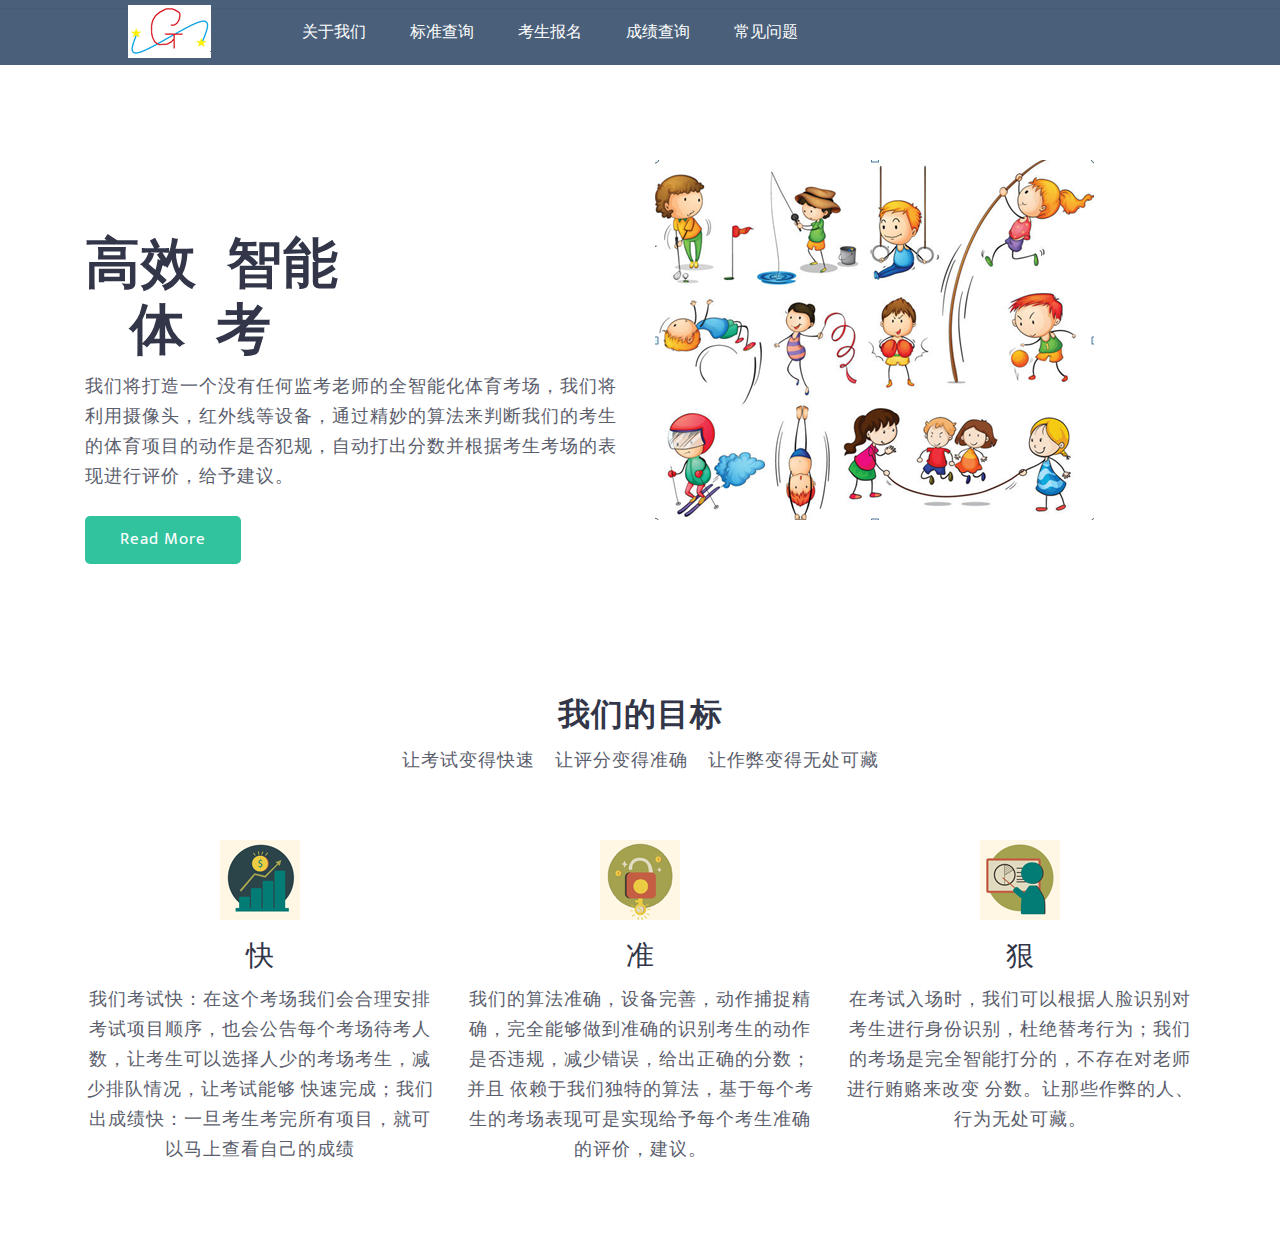
<file: index.html>
﻿<!DOCTYPE html>
<html lang="en">
<head>
<title>Home</title>
<!-- for-mobile-apps -->
<meta name="viewport" content="width=device-width, initial-scale=1">
<meta http-equiv="Content-Type" content="text/html; charset=utf-8" />
<meta name="keywords" content="" />

    <script>
        addEventListener("load", function () {
            setTimeout(hideURLbar, 0);
        }, false);

        function hideURLbar() {
            window.scrollTo(0, 1);
        }
    </script>
	
	<!-- css files -->
    <link href="css/bootstrap.css" rel='stylesheet' type='text/css' /><!-- bootstrap css -->
    <link href="css/style.css" rel='stylesheet' type='text/css' /><!-- custom css -->
    <link href="css/fontawesome-all.css" rel="stylesheet" /><!-- fontawesome css -->
	<!-- //css files -->
	
	<!-- google fonts -->
	<link href="http://fonts.googleapis.com/css?family=Mukta:200,300,400,500,600,700,800&amp;subset=devanagari,latin-ext" rel="stylesheet">
	<link href="http://fonts.googleapis.com/css?family=Niramit:200,200i,300,300i,400,400i,500,500i,600,600i,700,700i&amp;subset=latin-ext,thai,vietnamese" rel="stylesheet">
	<!-- //google fonts -->
	
</head>
<body>

<!-- header -->
<header class="bg-white py-1">
	<nav class="navigation">
		<div class="toggle">
			<i class="fa fa-bars haoke" aria-hidden="true"></i>
		</div>
		<div class="imageShow" style="position: absolute;z-index: 100;left: 10%;top: 8%;">
			<img src="images/about2.png" />
		</div>
		<ul class="navigation_ul">
			<span style="margin-left: 15%"></span>
			<li class="ul-item"><a href="contact.html">关于我们</a></li>
			<li class="ul-item"><a href="standard-query.html">标准查询</a></li>
			<li class="ul-item"><a href="registration.html">考生报名</a></li>
			<li class="ul-item"><a href="grade-query.html">成绩查询</a></li>
			<li class="ul-item"><a href="faq.html">常见问题</a></li>
		</ul>
	</nav>
</header>
<!-- //header -->

<!-- banner -->
<section class="banner">
	<div class="container">
		<div class="row banner-grids">
			<div class="col-lg-6 banner-info">
				<h2 class="">高效&nbsp&nbsp智能</h2>
				<h3 class="mb-3">&nbsp&nbsp&nbsp体&nbsp&nbsp考</h3>
				<p class="mb-4">我们将打造一个没有任何监考老师的全智能化体育考场，我们将利用摄像头，红外线等设备，通过精妙的算法来判断我们的考生
                                                 的体育项目的动作是否犯规，自动打出分数并根据考生考场的表现进行评价，给予建议。</p>
				<a href="我们的文件.html">Read More</a>
			</div>
			<div class="col-lg-6 col-md-9 banner-image">
				<img src="images/3.jpg" alt="" class="img-fluid"/>
			</div>
		</div>
	</div>
</section>
<!-- //banner -->

<!-- banner bottom -->
<section class="banner-bottom py-5">
	<div class="container py-md-3">
		<div class="heading">
			<h3 class="head text-center">我们的目标 </h3>
			<p class="my-3 head text-center"> 让考试变得快速 &nbsp&nbsp&nbsp让评分变得准确&nbsp&nbsp&nbsp 让作弊变得无处可藏</p>
		</div>
		<div class="row bottom_grids text-center mt-5 pt-3">
			<div class="col-lg-4 col-md-6">
				<img src="images/s1.png" alt="" class="img-fluid"/>
				<h3 class="my-3">快</h3>
				<p class="mb-4"> 我们考试快：在这个考场我们会合理安排考试项目顺序，也会公告每个考场待考人数，让考生可以选择人少的考场考生，减少排队情况，让考试能够
                                                 快速完成；我们出成绩快：一旦考生考完所有项目，就可以马上查看自己的成绩</p>
			</div>
			<div class="col-lg-4 col-md-6">
				<img src="images/s2.png" alt="" class="img-fluid"/>
				<h3 class="my-3">准</h3>
				<p class="mb-4"> 我们的算法准确，设备完善，动作捕捉精确，完全能够做到准确的识别考生的动作是否违规，减少错误，给出正确的分数；并且
                                                 依赖于我们独特的算法，基于每个考生的考场表现可是实现给予每个考生准确的评价，建议。</p>
			</div>
			<div class="col-lg-4">
				<img src="images/s3.png" alt="" class="img-fluid"/>
				<h3 class="my-3">狠</h3>
				<p class="mb-4"> 在考试入场时，我们可以根据人脸识别对考生进行身份识别，杜绝替考行为；我们的考场是完全智能打分的，不存在对老师进行贿赂来改变
                                                 分数。让那些作弊的人、行为无处可藏。</p>
			</div>
		</div>
	</div>
</section>
<!-- banner bottom -->


<script
		src="https://code.jquery.com/jquery-3.3.1.js"
		integrity="sha256-2Kok7MbOyxpgUVvAk/HJ2jigOSYS2auK4Pfzbm7uH60="
		crossorigin="anonymous"></script>
<script src="js/function.js" type="text/javascript"></script>
<script src="js/nav.js" type="text/javascript"></script>
</body>
</html>
</file>
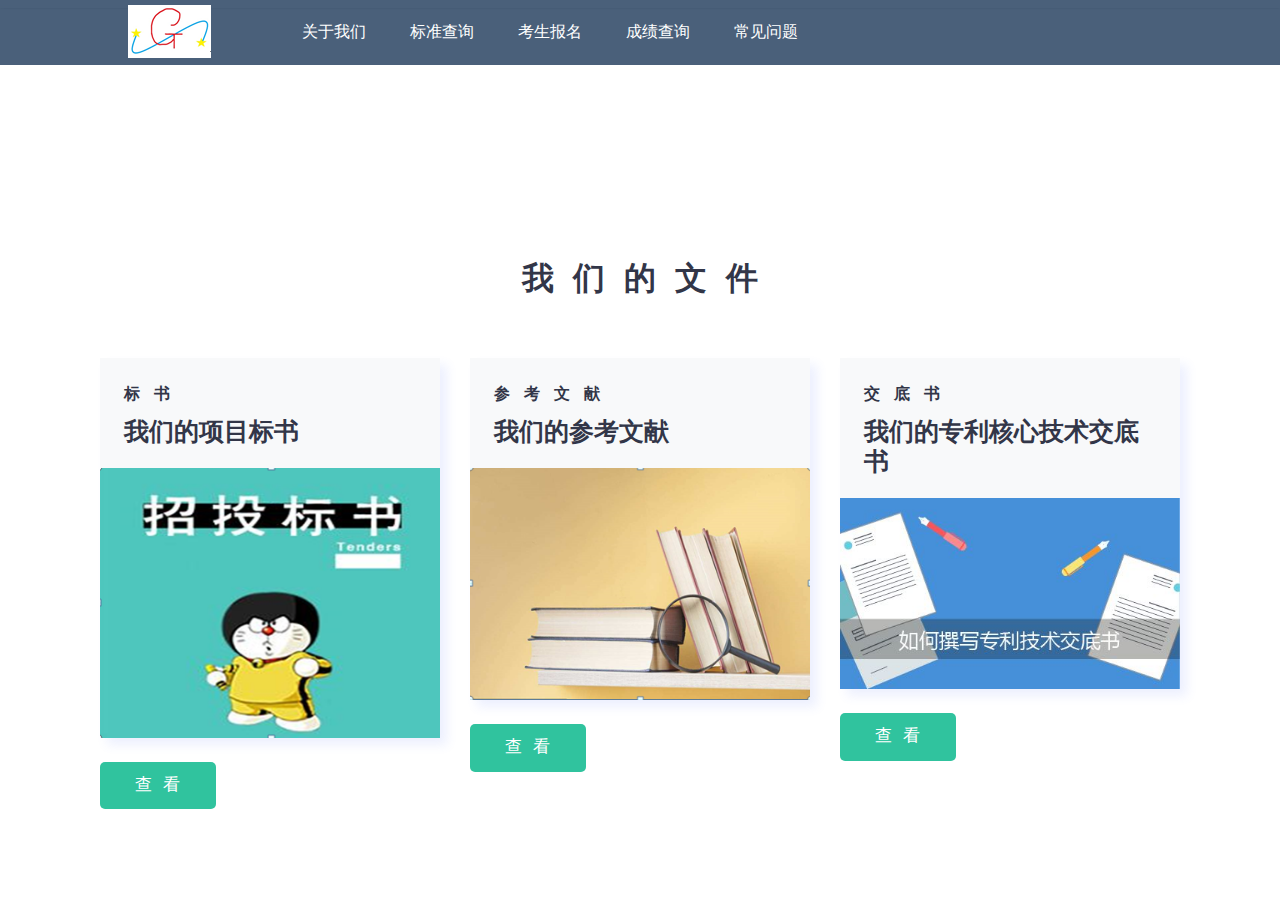
<file: contact.html>
﻿<!DOCTYPE html>
<html lang="en">
<head>
<title>Blog</title>
<!-- for-mobile-apps -->
<meta name="viewport" content="width=device-width, initial-scale=1">
<meta http-equiv="Content-Type" content="text/html; charset=utf-8" />
<meta name="keywords" content="" />

    <script>
        addEventListener("load", function () {
            setTimeout(hideURLbar, 0);
        }, false);

        function hideURLbar() {
            window.scrollTo(0, 1);
        }
    </script>
	
	<!-- css files -->
    <link href="css/bootstrap.css" rel='stylesheet' type='text/css' /><!-- bootstrap css -->
    <link href="css/style.css" rel='stylesheet' type='text/css' /><!-- custom css -->
    <link href="css/fontawesome-all.css" rel="stylesheet"><!-- fontawesome css -->
	<!-- //css files -->
	
	<!-- google fonts -->
	<link href="http://fonts.googleapis.com/css?family=Mukta:200,300,400,500,600,700,800&amp;subset=devanagari,latin-ext" rel="stylesheet">
	<link href="http://fonts.googleapis.com/css?family=Niramit:200,200i,300,300i,400,400i,500,500i,600,600i,700,700i&amp;subset=latin-ext,thai,vietnamese" rel="stylesheet">
	<!-- //google fonts -->
	
</head>
<body>

<!-- header -->
<header class="bg-white py-1">
	<nav class="navigation">
		<div class="toggle">
			<i class="fa fa-bars haoke" aria-hidden="true"></i>
		</div>
		<div class="imageShow" style="position: absolute;z-index: 100;left: 10%;top: 8%;">
			<img src="images/about2.png" />
		</div>
		<ul class="navigation_ul">
			<span style="margin-left: 15%"></span>
			<li class="ul-item"><a href="contact.html">关于我们</a></li>
			<li class="ul-item"><a href="standard-query.html">标准查询</a></li>
			<li class="ul-item"><a href="registration.html">考生报名</a></li>
			<li class="ul-item"><a href="grade-query.html">成绩查询</a></li>
			<li class="ul-item"><a href="faq.html">常见问题</a></li>
		</ul>
	</nav>
</header>
<!-- //header -->
<!-- banner -->
<section class="inner-banner">
	<div class="container">
	</div>
</section>
<!-- //banner -->


<!-- latest news -->
<section class="latest-news py-5">
	<div class="container py-md-5">
		<div class="heading">
			<h3 class="head text-center">我&nbsp&nbsp们&nbsp&nbsp的&nbsp&nbsp文&nbsp&nbsp件 </h3>
	
		</div>
		<div class="row news_grids mx-auto mt-5 pt-3">
			<div class="col-lg-4 col-md-6">
				<div class="blog-post mb-4">
					<div class="bg-light p-4">
						<h5 class="card-title">标&nbsp&nbsp书</h5>
						<h4 class="">我们的项目标书</h4>
					</div>
					<img src="images/1.jpg" alt="" class="img-fluid"/>
				</div>
				<a href="single.html"> 查&nbsp&nbsp看 </a>
			</div>
			<div class="col-lg-4 col-md-6 mt-md-0 mt-5">
				<div class="blog-post mb-4">
					<div class="bg-light p-4">
						<h5 class="card-title">参&nbsp&nbsp考&nbsp&nbsp文&nbsp&nbsp献</h5>
						<h4 class="">我们的参考文献</h4>
					</div>
					<img src="images/2.jpg" alt="" class="img-fluid"/>
				</div>
				<a href="single.html"> 查&nbsp&nbsp看 </a>
			</div>
			<div class="col-lg-4 col-md-6 mt-lg-0 mt-5">
				<div class="blog-post mb-4">
					<div class="bg-light p-4">
						<h5 class="card-title">交&nbsp&nbsp底&nbsp&nbsp书</h5>
						<h4 class="">我们的专利核心技术交底书</h4>
					</div>
					<img src="images/4.jpg" alt="" class="img-fluid"/>
				</div>
				<a href="single.html"> 查&nbsp&nbsp看 </a>
			</div>
		</div>
	</div>
</section>
<!-- //latest news -->



<script src="js/nav.js" type="text/javascript"></script>
</body>
</html>
</file>
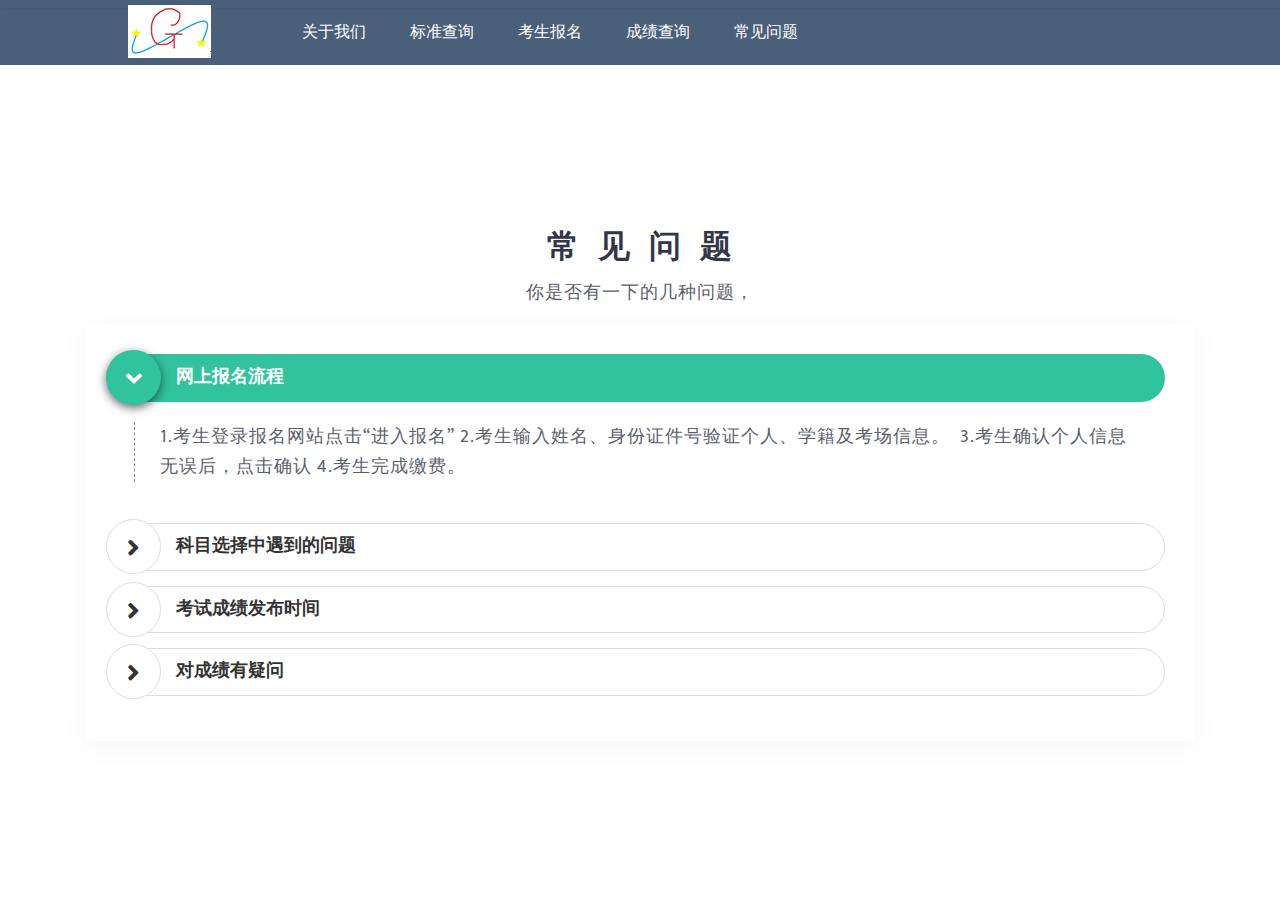
<file: faq.html>
﻿<!DOCTYPE html>
<html lang="en">
<head>
<title>FAQ</title>
<!-- for-mobile-apps -->
<meta name="viewport" content="width=device-width, initial-scale=1">
<meta http-equiv="Content-Type" content="text/html; charset=utf-8" />
<meta name="keywords" content="" />

    <script>
        addEventListener("load", function () {
            setTimeout(hideURLbar, 0);
        }, false);

        function hideURLbar() {
            window.scrollTo(0, 1);
        }
    </script>
	
	<!-- css files -->
    <link href="css/bootstrap.css" rel='stylesheet' type='text/css' /><!-- bootstrap css -->
    <link href="css/style.css" rel='stylesheet' type='text/css' /><!-- custom css -->
    <link href="css/fontawesome-all.css" rel="stylesheet"><!-- fontawesome css -->
	<!-- //css files -->
	
	<!-- google fonts -->
	<link href="http://fonts.googleapis.com/css?family=Mukta:200,300,400,500,600,700,800&amp;subset=devanagari,latin-ext" rel="stylesheet">
	<link href="http://fonts.googleapis.com/css?family=Niramit:200,200i,300,300i,400,400i,500,500i,600,600i,700,700i&amp;subset=latin-ext,thai,vietnamese" rel="stylesheet">
	<!-- //google fonts -->
	
</head>
<body>

<!-- header -->
<header class="bg-white py-1">
	<nav class="navigation">
		<div class="toggle">
			<i class="fa fa-bars haoke" aria-hidden="true"></i>
		</div>
		<div class="imageShow" style="position: absolute;z-index: 100;left: 10%;top: 8%;">
			<img src="images/about2.png" />
		</div>
		<ul class="navigation_ul">
			<span style="margin-left: 15%"></span>
			<li class="ul-item"><a href="contact.html">关于我们</a></li>
			<li class="ul-item"><a href="standard-query.html">标准查询</a></li>
			<li class="ul-item"><a href="registration.html">考生报名</a></li>
			<li class="ul-item"><a href="grade-query.html">成绩查询</a></li>
			<li class="ul-item"><a href="faq.html">常见问题</a></li>
		</ul>
	</nav>
</header>
<!-- //header -->

<!-- banner -->
<section class="inner-banner">
	<div class="container">
	</div>
</section>
<!-- //banner -->


<!-- faq -->
<section class="faq py-5">
	<div class="container py-md-3">
		<div class="heading">
			<h3 class="head text-center">常&nbsp&nbsp见&nbsp&nbsp问&nbsp&nbsp题</h3>
			<p class="my-3 head text-center"> 你是否有一下的几种问题，</p>
		</div>
		<div class="row">				
			<div class="col-md-12">
				<div class="panel-group" id="accordion" role="tablist" aria-multiselectable="true">
					<div class="panel panel-default">
						<div class="panel-heading" role="tab" id="headingOne">
							<h4 class="panel-title">
								<a role="button" data-toggle="collapse" data-parent="#accordion" href="#collapseOne" aria-expanded="true" aria-controls="collapseOne">
									网上报名流程 
								</a>
							</h4>
						</div>
						<div id="collapseOne" class="panel-collapse collapse in collapse show" role="tabpanel" aria-labelledby="headingOne">
							<div class="panel-body">
								<p>1.考生登录报名网站点击“进入报名”&nbsp2.考生输入姓名、身份证件号验证个人、学籍及考场信息。
                                                                   &nbsp3.考生确认个人信息无误后，点击确认&nbsp4.考生完成缴费。
							</div>
						</div>
					</div>
					<div class="panel panel-default">
						<div class="panel-heading" role="tab" id="headingTwo">
							<h4 class="panel-title">
								<a class="collapsed" role="button" data-toggle="collapse" data-parent="#accordion" href="#collapseTwo" aria-expanded="false" aria-controls="collapseTwo">
									科目选择中遇到的问题
								</a>
							</h4>
						</div>
						<div id="collapseTwo" class="panel-collapse collapse" role="tabpanel" aria-labelledby="headingTwo">
							<div class="panel-body">
								<p>科目选择界面中没有可报考的考场：&nbsp请联系您所在学校相关部门，确定报考资格。 </p>
							</div>
						</div>
					</div>
					<div class="panel panel-default">
						<div class="panel-heading" role="tab" id="headingThree">
							<h4 class="panel-title">
								<a class="collapsed" role="button" data-toggle="collapse" data-parent="#accordion" href="#collapseThree" aria-expanded="false" aria-controls="collapseThree">
									考试成绩发布时间
								</a>
							</h4>
						</div>
						<div id="collapseThree" class="panel-collapse collapse" role="tabpanel" aria-labelledby="headingThree">
							<div class="panel-body">
								<p>考试完成后的一两天后可登陆网站查看成绩  </p>
							</div>
						</div>
					</div>
					<div class="panel panel-default">
						<div class="panel-heading" role="tab" id="headingFour">
							<h4 class="panel-title">
								<a class="collapsed" role="button" data-toggle="collapse" data-parent="#accordion" href="#collapseFour" aria-expanded="false" aria-controls="collapseFour">
									对成绩有疑问
								</a>
							</h4>
						</div>
						<div id="collapseFour" class="panel-collapse collapse" role="tabpanel" aria-labelledby="headingFour">
							<div class="panel-body">
								<p>首先观看自己的考场表现，评分的依据。&nbsp&nbsp&nbsp&nbsp若还是不服，请拨打1111111</p>
							</div>
						</div>
					</div>
				</div>
			</div>
		</div>
	</div>
</section>

<script src="js/nav.js" type="text/javascript"></script>
</body>
</html>
</file>
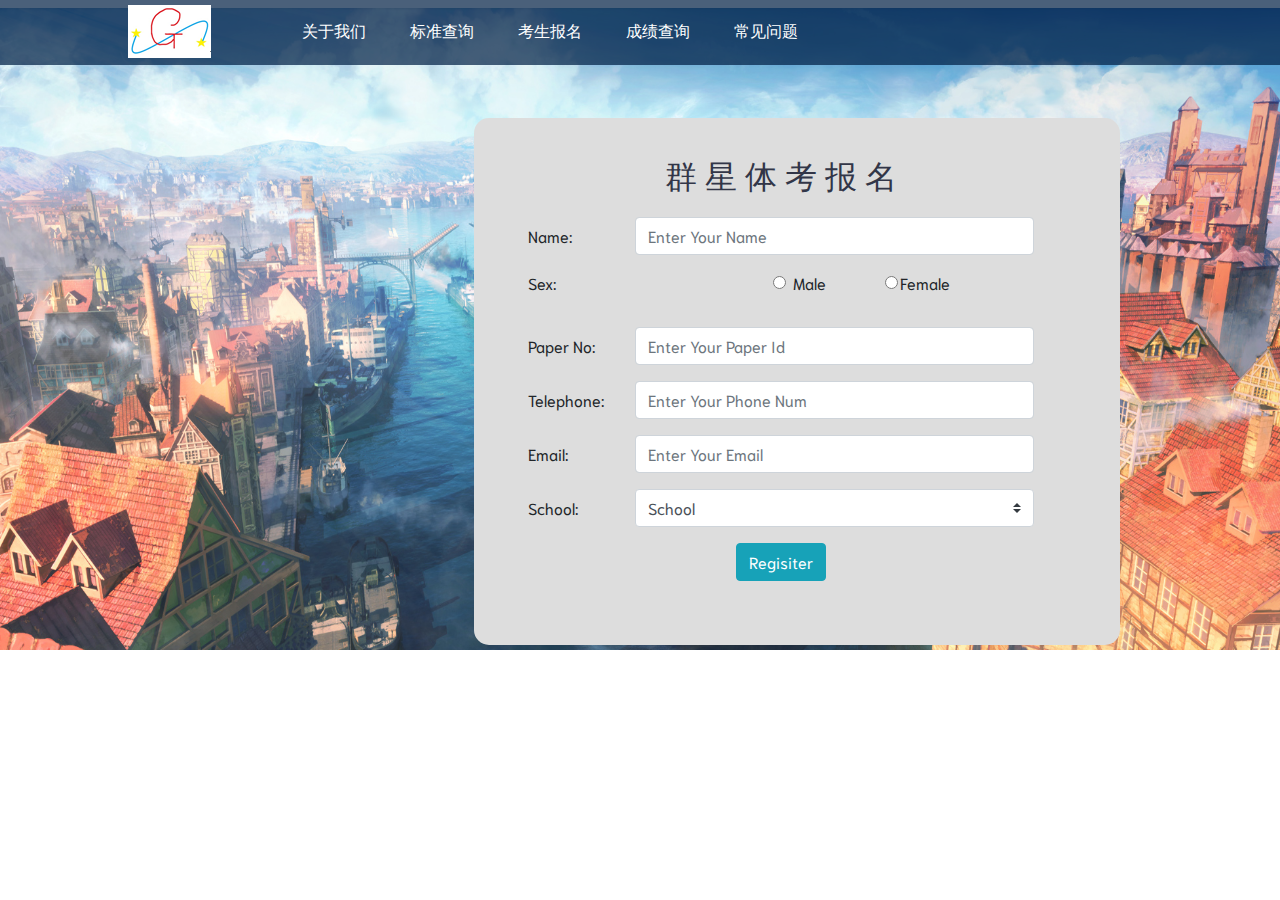
<file: registration.html>
﻿
<!DOCTYPE html>
<html lang="en">
<head>
    <title>Blog</title>
    <!-- for-mobile-apps -->
    <meta name="viewport" content="width=device-width, initial-scale=1">
    <meta http-equiv="Content-Type" content="text/html; charset=utf-8" />
    <meta name="keywords" content="" />
    <script
            src="http://code.jquery.com/jquery-3.3.1.js"
            integrity="sha256-2Kok7MbOyxpgUVvAk/HJ2jigOSYS2auK4Pfzbm7uH60="
            crossorigin="anonymous"></script>

    <!-- css files -->
    <link href="css/bootstrap.css" rel='stylesheet' type='text/css' /><!-- bootstrap css -->
    <link href="css/style.css" rel='stylesheet' type='text/css' /><!-- custom css -->
    <link href="css/fontawesome-all.css" rel="stylesheet" /><!-- fontawesome css -->
    <!-- //css files -->

    <!-- google fonts -->
    <link href="http://fonts.googleapis.com/css?family=Mukta:200,300,400,500,600,700,800&amp;subset=devanagari,latin-ext" rel="stylesheet">
    <link href="http://fonts.googleapis.com/css?family=Niramit:200,200i,300,300i,400,400i,500,500i,600,600i,700,700i&amp;subset=latin-ext,thai,vietnamese" rel="stylesheet">
    <!-- //google fonts -->

</head>

<body>
<!-- header -->
<header class="bg-white py-1">
    <nav class="navigation">
        <div class="toggle">
            <i class="fa fa-bars haoke" aria-hidden="true"></i>
        </div>
        <div class="imageShow" style="position: absolute;z-index: 100;left: 10%;top: 8%;">
            <img src="images/about2.png" />
        </div>
        <ul class="navigation_ul">
            <span style="margin-left: 15%"></span>
            <li class="ul-item"><a href="contact.html">关于我们</a></li>
            <li class="ul-item"><a href="standard-query.html">标准查询</a></li>
            <li class="ul-item"><a href="registration.html">考生报名</a></li>
            <li class="ul-item"><a href="grade-query.html">成绩查询</a></li>
            <li class="ul-item"><a href="faq.html">常见问题</a></li>
        </ul>
    </nav>
</header>
<!-- //header -->

<div style="background: url(images/background2.jpg) no-repeat;background-size:100% 110%;" class="row">
    <div class="col-md-4    ">
        <div class="checkinfo-container">
            <p class="font-weight-bold">您的考号：</p>
            <p class="font-weight-bold"></p>
        </div>
    </div>
    <div style="text-align: center;margin-top: 3%;" class="form-container col-md-7">
        <div class="container-in">
            <h2 style="padding-top: 6%">群  星  体  考  报  名</h2>
            <br />
            <form method="post" action="php/stu-reg.php">
                <div class="form-group row">
                    <div class="col-sm-1"></div>
                    <label for="truename" class="col-sm-2 col-form-label">Name:</label>
                    <div class="col-sm-8    ">
                        <input type="text" name="truename" class="form-control" id="truename" placeholder="Enter Your Name">
                    </div>
                    <div class="col-sm-1"><label for="truename" id="checkinfo2"></label></div>
                </div>
                <fieldset class="form-group">
                    <div class="row">
                        <div class="col-sm-1"></div>
                        <legend class="col-form-label col-sm-2 pt-0">Sex:</legend>
                        <div class="col-sm-9">
                            <div class="form-check">
                                <input class="form-check-input" type="radio" name="sex" id="sex-male" value="male">
                                <label class="form-check-label" for="sex-male">
                                    Male
                                </label>
                                <input style="margin-left: 12%;" name="sex" class="form-check-input" type="radio" name="sex" id="sex-female" value="female">
                                <label style="margin-left: 16%;" class="form-check-label" for="sex-female">
                                    Female
                                </label>
                                <p id="checkinfo4" style="margin-left: 5%;"></p>
                            </div>
                        </div>
                    </div>
                </fieldset>
                <div class="form-group row">
                    <div class="col-sm-1"></div>
                    <label for="idnum" class="col-sm-2 col-form-label">Paper No:</label>
                    <div class="col-sm-8">
                        <input type="text" class="form-control" name="paper_no" id="idnum" placeholder="Enter Your Paper Id">
                    </div>
                    <div class="col-sm-1"><label for="idnum" id="checkinfo1"></label></div>
                </div>
                <div class="form-group row">
                    <div class="col-sm-1"></div>
                    <label for="tel" class="col-sm-2 col-form-label">Telephone:</label>
                    <div class="col-sm-8">
                        <input type="text" name="tel" class="form-control" id="tel" placeholder="Enter Your Phone Num">
                    </div>
                    <div class="col-sm-1"><label for="tel" id="checkinfo3"></label></div>
                </div>
                <div class="form-group row">
                    <div class="col-sm-1"></div>
                    <label for="email" class="col-sm-2 col-form-label">Email:</label>
                    <div class="col-sm-8">
                        <input type="email" name="email" class="form-control" id="email" placeholder="Enter Your Email">
                    </div>
                    <div class="col-sm-1"><label for="email" id="checkinfo5"></label></div>
                </div>
                <div class="form-group row">
                    <div class="col-sm-1"></div>
                    <label for="school" class="col-sm-2 col-form-label">School:</label>
                    <div class="col-sm-8">
                        <select id="school" name="school" class="custom-select">
                            <option selected>School</option>
                            <option value="上海海事大学">上海海事大学</option>
                            <option value="上海海洋大学">上海海洋大学</option>
                            <option value="上海大学">上海大学</option>
                            <option value="同济大学">同济大学</option>
                            <option value="复旦大学">复旦大学</option>
                        </select>
                    </div>
                    <div class="col-sm-1"><label for="school" id="checkinfo6"></label></div>
                </div>
                <div style="text-align: center;" class="form-group row">
                    <div class="col-sm-2"></div>
                    <div class="col-sm-8">
                        <button type="button" name="reg_submit" class="btn btn-info" id="form-submit">Regisiter</button>
                    </div>
                </div>
                <p id="checkinfo" style="text-align:center;font-size:17px;"></p>
            </form>
        </div>
    </div>
    <div class="col-md-1"></div>
</div>

<script src="js/nav.js" type="text/javascript"></script>
<script src="js/function.js" type="text/javascript"></script>
</body>
</html>
</file>
<file: css/style.css>
body {
    margin: 0;
    font-size: 100%;
    background: #fff;
	  font-family: 'Niramit', sans-serif;
}

body a {
    text-decoration: none;
    transition: 0.5s all;
    -webkit-transition: 0.5s all;
    -moz-transition: 0.5s all;
    -o-transition: 0.5s all;
	  font-family: 'Mukta', sans-serif;
}

body img {
    max-width: 100%;
}

a:hover {
    text-decoration: none;
}

input[type="button"],
input[type="submit"],
input[type="text"],
input[type="email"],
input[type="search"] {
    transition: 0.5s all;
    -webkit-transition: 0.5s all;
    -moz-transition: 0.5s all;
    -o-transition: 0.5s all;
    -ms-transition: 0.5s all;
}

h1,
h2,
h3,
h4,
h5,
h6 {
    margin: 0;
    letter-spacing: 0px;
    color: #323648;
}
li {
    list-style-type: none;
}
p {
    font-size: 18px;
    line-height: 30px;
    letter-spacing: 1px;
    color: #5b5e6d;
	font-family: 'Mukta', sans-serif;
}

ul {
    margin: 0;
    padding: 0;
}


/*-- header --*/
header {
    position:absolute;
    top: 0;
    -webkit-box-shadow: 0 0.15rem 0.1rem 0 rgba(0,0,0,0.05);
    box-shadow: 0 0.15rem 0.1rem 0 rgba(0,0,0,0.05);
	width:100%;
	z-index: 9;
}
.navbar-light .navbar-brand,.footer h2 a{
    color: #323648;
    font-size: 33px;
	font-weight: 600;
    letter-spacing: 0px;
    font-family: 'Niramit', sans-serif;
}
.navbar-light .navbar-brand i, .footer h2 i{
    color: #30c39e;
	font-weight:normal;
}
.navbar-light .navbar-nav .show > .nav-link, .navbar-light .navbar-nav .active > .nav-link, .navbar-light .navbar-nav .nav-link.show, .navbar-light .navbar-nav .nav-link.active {
   color: #6d6f7d;
    font-size: 17.5px;
    letter-spacing: .5px;
}
.navbar-light .navbar-nav .nav-link,.dropdown-item {
    color: #6d6f7d;
    font-size: 17.5px;
    letter-spacing: .5px;
	padding: 0 10px;
	font-family: 'Niramit', sans-serif;
}
.dropdown-item {
    padding: 0.4rem 1.5rem;
}
.dropdown-toggle::after {
    margin-left: 0em;
    vertical-align: middle;
}
.dropdown-menu {
    border: none;
    -webkit-box-shadow: 0.15rem 0.15rem 0.1rem 0 rgba(0,0,0,0.05);
    box-shadow: 0.15rem 0.15rem 0.1rem 0 rgba(0,0,0,0.05);
}
.header-right a.signin {
    font-size: 17px;
    font-weight: 600;
    letter-spacing: 1px;
    color: #6d6f7d;
    text-transform: capitalize;
	font-family: 'Niramit', sans-serif;
}
.header-right a.signin:hover {
    color: #30c39e;
}
.header-right a.contact {
    background: #30c39e;
    padding: 11px 30px;
    font-size: 17px;
    letter-spacing: 1px;
    color: #fff;
    border-radius: 5px;
    display: inline-block;
}
.navbar {
    padding: 0.5rem 0rem;
}
/*-- //header --*/

/*-- banner --*/

.banner-info h2,.banner-info h3 {
    font-size: 60px;
    font-weight: 600;
    letter-spacing: 1px;
}
.banner-grids {
    padding: 11em 0 5em;
}
.banner-info {
    padding-top: 4em;
}
.banner-info a {
    background: #30c39e;
    padding: 11px 35px;
    font-size: 17px;
    letter-spacing: 1px;
    color: #fff;
    border-radius: 5px;
    display: inline-block;
}

/*-- //banner --*/


/*-- banner bottom --*/

.heading h3.head {
    font-size: 32px;
	font-weight: 600;
	letter-spacing: 1px;
}
.heading p.head {
    width: 80%;
    margin: auto;
}

/*-- //banner bottom --*/

/*--/about--*/

.about{
	background: #30c39e;
}

.about-in .card {
    background: none;
    border: none;
    padding: 0;
}

.about-in .card i {
    font-size: 2em;
    color: #ff6c5f;
}
h4.card-title {
    letter-spacing: 1px;
    font-weight: 600;
    margin-bottom: 0.5rem;
}

.icon-service {
    float: left;
    margin-right: 2%;
    width: 20%;
    text-align: center;
}

.icon-service-info {
    float: left;
    width: 72%;
}


.about-in .card-body {
    background: #f5f5f5;
    margin-bottom: 1.2em;
    transition: 0.5s all;
    -webkit-transition: 0.5s all;
    -moz-transition: 0.5s all;
    -o-transition: 0.5s all;
}
.middle-grids .card-body:hover{
    background-size: cover;
    -webkit-background-size: cover;
    -moz-background-size: cover;
    -o-background-size: cover;
    height: auto;
}
.middle-grids .card-body:hover,.middle-grids .card-body:hover p{
    color:#fff;
}
.about-in h6 {
    font-size: 0.9em;
    color: #888;
    font-weight: 400;
}

.about-right h3 {
    color: #303031;
    font-weight: 600;
    font-size: 1.4em;
    letter-spacing: 1px;
    line-height: 1.6em;
}

.about-right h4 {
    margin: 1.2em 0;
    font-size: 15px;
    color: #b1b2b3;
    font-weight: 300;
}

.about-right {
    padding: 3em 6em;
}

ul.author li {
    list-style: none;
    margin: 0 2em 0 0em;
}

.about-in .card-body {
    background: #fff;
    margin-bottom: 1.8em;
    padding: 2em 1em;
    border-radius: 4px;
}

ul.author li img {
    border-radius: 50%;
    -weblit-border-radius: 50%;
    -o-border-radius: 50%;
    -ms-border-radius: 50%;
    -moz-border-radius: 50%;
    border: 4px solid #ddd;
}

ul.author li {
    color: #888;
    font-size: 0.85em;
}

ul.author li span {
    display: block;
    font-weight: 600;
    color: #5c6065;
    font-size: 1.2em;
}

.colour-one,
.colour-two,
.colour-three,
.colour-four {
    width: 227px;
    height: 227px;
    background: #ff3c41;
    border-radius: 150px 150px 0px 150px;
}

.colour-gd {
    margin-bottom: 0.7em;
    padding: 0;
}

.colour-two {
    border-radius: 150px 150px 150px 0px;
    background: #fcd000;
}

.colour-three {
    border-radius: 150px 0px 150px 150px;
    background: #47cf73;
}

.colour-four {
    border-radius: 0px 150px 150px 150px;
    background: #ae63e4;

}

/*--//about--*/


/* -- news --*/

.news_grids img {
    max-width: 100%;
    height: auto;
}
.news_grids h5.card-title {
    text-transform: uppercase;
    font-size: 16px;
    letter-spacing: 2px;
    font-weight: 800;
}
.news_grids a {
    background: #30c39e;
    padding: 11px 35px;
    font-size: 17px;
    letter-spacing: 1px;
    color: #fff;
    border-radius: 5px;
    display: inline-block;
}
a.more_blog_link {
    background: none;
    color: #333;
    text-decoration: underline;
    text-transform: capitalize;
    font-size: 20px;
    margin-top: 30px;
    padding: 0;
}
a.more_blog_link:hover{
	color: #30c39e;
}
.news_grids h4 {
    font-size: 25px;
    font-weight: 800;
}
.blog-post {
    box-shadow: 7px 7px 10px 0 rgba(76, 110, 245, .1);
}

/* -- //news --*/

/*-- subscribe --*/
.subscribe{
    background: #0a8ea0;
}
.subscribe input[type="email"] {
    outline: none;
    padding: 15px 20px;
    color: #333;
    font-size: 15px;
    letter-spacing: 1px;
    text-transform: capitalize;
    width: 70%;
    border: 1px solid #fff;
    background: #fff;
    border-radius: 5px;
}
.subscribe input[type="submit"] {
    background: #30c39e;
    padding: 11px 0px;
    font-size: 17px;
    letter-spacing: 1px;
    color: #fff;
    border: none;
    width: 29%;
    border-radius: 5px;
    display: inline-block;
    margin-left: 1%;
	cursor: pointer;
}
.subscribe input[type="submit"]:hover {
    background: #333;
}
.subscribe form {
    width: 60%;
    margin: auto;
}
.subscribe .heading p.head,.about .heading p.head {
    color: #ddd;
}
.subscribe .heading h3.head,.about .heading h3.head {
    color: #fff;
}

/*-- subscribe --*/

/*-- footer --*/

h4.w3f_title {
    font-size: 20px;
    font-weight: 800;
    letter-spacing: 2px;
    color: #444;
}
ul.list-agileits li a,.footer p.head {
    color: #888;
    font-size: 17px;
    letter-spacing: .5px;
}
ul.list-agileits li a:hover {
    color: #333;
}
/*-- //footer --*/

/*-- copyright --*/

.copy-right p {
    margin: 0;
    font-size: 17px;
	text-transform: capitalize;
    letter-spacing: .5px;
}

.copy-right p a{
    color: #333;
}
.copy-right p a:hover{
    color: #30c39e;
}
.social-iconsv2 {
    justify-content: flex-end;
}
.social-iconsv2 li a {
    font-size: 25px;
    width: 38px;
    display: block;
    color: #555;
}
.social-iconsv2 li a:hover{
	color: #30c39e;
}
/*-- //copyright --*/

/*-- features page --*/

.inner-banner {
    padding-top: 10em;
}

/*-- features section --*/
.nav-pills .nav-link.active, .nav-pills .show > .nav-link {
    color: #30c39e;
    background-color: transparent;
	border-radius: 0;
}
.nav-pills .nav-link {
    border-radius: 0.25rem;
    color: rgba(102, 102, 102, 0.4)
}
.features li.nav-item a span {
    display: block;
    font-size: 20px;
    font-weight: 600;
    letter-spacing: 1px;
}
.features  li.nav-item {
    margin: 0 1em;
	padding-right: 1em;
}
.features h4 {
    font-size: 28px;
    font-weight: 600;
    letter-spacing: 1px;
    line-height: 1.4;
}
ul.points li {
    list-style-type: disc;
}
li.points{
	color: #888;
	font-size: 17px;
	letter-spacing: .5px;
}
.features p.italic {
    font-family: initial;
}
.form-container{
    display: block;
    padding: 6% 5% 4% 4%;
}

#form_submit{
    width: 25%;
}
.features h6 {
    text-transform: capitalize;
    letter-spacing: 1px;
    font-weight: 800;
}
/*-- features section --*/

/*-- features bottom --*/
.bottom-grids a {
    background: #30c39e;
    padding: 11px 30px;
    font-size: 17px;
    letter-spacing: 1px;
    color: #fff;
    border-radius: 5px;
    display: inline-block;
}
.bottom-grids p.points{
	list-style-type: none;
    color: #888;
    font-size: 17px;
    letter-spacing: .5px;
    float: left;
    width: 90%;
}
.point {
    border-bottom: 1px solid #eee;
	margin-top:1em;
}
.icon{
	width:10%;
	text-align:right;
    float: left;
}
.icon i{
	color: #30c39e;
}
.bottom-grids .bg-white {
    padding: 2em 3em;
	box-shadow: 1px 1px 5px 5px rgba(76, 110, 245, .1)
}
/*-- //features bottom --*/


.orb {
  width: 235px;
  background: #f9f9f9;
  display: inline-block;
  margin: 0 20px;
  float: left;
  padding: 30px 30px;
  transition: all .2s ease-out;
  box-shadow: 7px 7px 10px 0 rgba(76, 110, 245, .1)
}

.orb p {
    font-size: 17px;
    line-height: 27px;
	margin-bottom: 0;
    letter-spacing: .5px;
}
.orb i {
    font-size: 60px;
    width: 100%;
    color: #2dde98;
}

.orb:hover {
  /* transform: scale(1.2); */
  opacity: .7;
  cursor: pointer;
  background: #fff;
}

.red i{color:#ff4c4c;}
.pink i{color:#fd5c63;}
.blue i{color:#00bce4;}
.orange i{color:#f47721;}
.purple i{color:#7d3f98;}
.green i{color:#2c9f45;}
.yellow i{color:#ffc168;}

.marquee {
  height: 240px;
  overflow: hidden;
  box-sizing: border-box;
  position: relative;
}

.marquee--inner {
  display: block;
  width: 200%;
  position: absolute;
  animation: marquee 15s linear infinite;
}

.marquee--inner:hover {
  animation-play-state: paused;
}

/*.half {
  float: left;
  width: 10%;
}*/

.grid span {
  float: left;
  width: 50%;
}

@keyframes marquee {
  0% { left: 0; }
  100% { left: -100%; }
}

/*-- features page --*/

/*-- contact page --*/

.contact-form .form-control {
    padding: 0.9rem;
    color: #495057;
    border: 1px solid #ced4da;
    border-radius: 0.25rem;
}
.contact-form label {
    font-weight: 800;
    letter-spacing: 1px;
	color: #333;
}
.contact-form textarea {
    overflow: auto;
    resize: vertical;
    height: 10em;
}
.contact-form button.btn.btn-default {
    background: #30c39e;
    padding: 10px 30px;
    font-size: 17px;
    letter-spacing: 1px;
    color: #fff;
    border-radius: 5px;
    display: inline-block;
}
.contact-form button.btn.btn-default:hover{
	background: #0a8ea0;
}
.agileits-w3layouts-map iframe {
    width: 100%;
    min-height: 400px;
    border: none;
    border: 4px solid #eee;
}

/*-- contact page --*/

/*-- single page --*/

.single p.font-italic {
    font-family: initial;
    font-size: 22px;
    letter-spacing: 2px;
	line-height: 35px;
}
.shadow {
    box-shadow: 7px 7px 10px 0 rgba(76, 110, 245, .1);
}
.quotes{
	width:80%;
	margin: 2em auto 0;
}
.quotes i {
    color: #30c39e;
    font-size: 30px;
    margin-bottom: 1em;
}
.matter h4 {
    font-size: 25px;
    text-transform: capitalize;
    letter-spacing: 2px;
    line-height: 35px;
}
h4.name {
    text-transform: uppercase;
    letter-spacing: 2px;
    font-weight: 800;
    font-size: 20px;
}
p.name {
	color: #999;
	font-size: 17px;
}

/*-- single page --*/

/*-- pricing page --*/

.pricing_grids h4, td.price h4 {
    font-weight: 800;
    letter-spacing: 1px;
    line-height: 1.4;
}
.pricing_grids p, td.price p{
    font-size: 16px;
    color: #999;
    letter-spacing: .5px;
	margin: 0;
}
.prc-grid {
    border-right: 1px solid #ccc;
}
.pricing_grids a,table td.price a{
    background: #30c39e;
    padding: 11px 30px;
    font-size: 17px;
    letter-spacing: 1px;
    color: #fff;
    border-radius: 5px;
    display: inline-block;
}
td.price {
    width: 25%;
    vertical-align: text-top;
    padding: 15px 20px;
    border-right: 1px solid #ddd;
	text-align: center;
    color: #999;
}
td.head {
    font-size: 18px;
    color: #333;
    font-weight: 800;
    padding: 10px 20px;
    letter-spacing: 1px;
}
td.price i {
    color: #30c39e;
}
.pricing table{
	box-shadow: 1px 1px 5px 5px rgba(76, 110, 245, .1)
}
/*-- pricing page --*/

.sub-main-w3 h3 {
    font-size: 28px;
    letter-spacing: 1px;
    text-transform: capitalize;
}
.sub-main-w3 input[type="text"],.sub-main-w3 input[type="email"], .sub-main-w3 input[type="password"] {
    outline: none;
    font-size: 15px;
    border: none;
    border: 1px solid #ddd;
    background: rgba(255, 255, 255, 0.21);
    width: 100%;
	box-sizing:border-box;
    color: #333;
    padding: 12px 20px;
    letter-spacing: 1px;
    border-radius: 5px;
    -webkit-border-radius: 5px;
    -moz-border-radius: 5px;
}
.sub-main-w3 input[type="submit"] {
    color: #fff;
    background: #0a8ea0;
    border: none;
    width: 100%;
    padding: .7em 0em;
    outline: none;
    font-size: 17px;
    cursor: pointer;
    letter-spacing: 1px;
    text-transform: capitalize;
    transition: 0.5s all;
    -webkit-transition: 0.5s all;
    -o-transition: 0.5s all;
    -moz-transition: 0.5s all;
    -ms-transition: 0.5s all;
    margin-top: 2em;
    border-radius: 5px;
    -webkit-border-radius: 5px;
    -moz-border-radius: 5px;
}
.sub-main-w3 input[type="submit"]:hover {
    background: #333;
}
.icon1, .icon2 {
    position: relative;
    margin-top: 1.3em;
}
.rem-w3 {
    margin: 1.5em 0;
}
/*-- social-icons --*/
.navbar-right.social-icons a {
    display: inline-block;
    padding: 10px 0px;
    text-decoration: none;
    width: 10%;
	text-align: center;
    margin: 0 2%;
    letter-spacing: 1px;
    font-weight: 400;
    cursor: pointer;
    color: #333;
    font-size: 14px!important;
    border: 1px solid #333;
	transition: 0.5s all;
    -webkit-transition: 0.5s all;
    -o-transition: 0.5s all;
    -moz-transition: 0.5s all;
    -ms-transition: 0.5s all;
}
.sub-main-w3 {
    padding: 3em 3em;
    box-shadow: 1px 1px 5px 5px rgba(76, 110, 245, .1);
}
.sub-main-w3 p {
    margin: 0;
    margin-top: 1em;
    font-size: 17px;
    letter-spacing: .5px;
}
.sub-main-w3 p a {
	color: #30c39e;
}
/*-- //social-icons --*/
/*-- checkbox --*/
.anim {
    position: relative;
    display: block;
    margin: 1.5em 0;
}
label.anim span,label.anim  a {
    color: #333;
    font-size: 15px;
    display: inline;
    letter-spacing: .5px;
    text-transform: capitalize;
	float: left;
}
label.anim  a {
    display: inline-block;
	text-decoration:none;
	float:right;
	font-family: 'Niramit', sans-serif;
}
.wthree-text ul li {
    displaY: block;
}
.wthree-text ul li:nth-child(1) {
    margin-right: 36px;
}
.agileits-login label {
    font-size: 1em;
    color: #fff;
    font-weight: 400;
    cursor: pointer;
    position: relative;

}
input.checkbox {
    background:#0a8ea0;
	cursor: pointer;
    width: 1em;
    height: 1em;
	margin: 3px 8px 0 0!important;
	float: left;
}
input.checkbox:before {
	content: "";
	position: absolute;
	width: 1em;
	height: 1em;
	background: inherit;
	cursor: pointer;
}
input.checkbox:after {
    content: "";
    transition: .4s ease-in-out;
    position: absolute;
    top: 2px;
    left: 0px;
    z-index: 1;
    width: 1.2em;
    height: 1.2em;
    /* margin-top: 4px; */
    border: 1px solid #ffffff;
}
input.checkbox:checked:after {
	transform: rotate(-45deg);
	height: .5rem;
	border-color: #fff;
	border-top-color: transparent;
	border-right-color: transparent;
}
.anim input.checkbox:checked:after {
	transform: rotate(-45deg);
	height: .5rem;
	border-color: transparent;
	border-right-color: transparent;
	animation: .4s rippling .4s ease;
	animation-fill-mode: forwards;
}
@keyframes rippling {
	50% {
		border-left-color: #d24747;
	}
	100% {
		border-bottom-color: #fff;
		border-left-color: #fff;
	}
}
/*-- //checkbox --*/

/*-- typography --*/

.typo-grid .btn-label {position: relative;left: -12px;display: inline-block;padding: 6px 12px;background: rgba(0,0,0,0.15);border-radius: 3px 0 0 3px;}
.typo-grid .btn-labeled {padding-top: 0;padding-bottom: 0;}
.typo-grid .btn { margin-bottom:15px; font-size:15px; }

.ui-group-buttons .or{position:relative;float:left;width:.3em;height:1.3em;z-index:3;font-size:12px}
.ui-group-buttons .or:before{position:absolute;top:50%;left:50%;content:'or';background-color:#5a5a5a;margin-top:-.1em;margin-left:-.9em;width:1.8em;height:1.8em;line-height:1.55;color:#fff;font-style:normal;font-weight:400;text-align:center;border-radius:500px;-webkit-box-shadow:0 0 0 1px rgba(0,0,0,0.1);box-shadow:0 0 0 1px rgba(0,0,0,0.1);-webkit-box-sizing:border-box;-moz-box-sizing:border-box;-ms-box-sizing:border-box;box-sizing:border-box}
.ui-group-buttons .or.or-lg{height:1.3em;font-size:16px}
.ui-group-buttons .or.or-lg:after{height:2.85em}
.ui-group-buttons .or.or-sm{height:1em}
.ui-group-buttons .or.or-sm:after{height:2.5em}
.ui-group-buttons .or.or-xs{height:.25em}
.ui-group-buttons .or.or-xs:after{height:1.84em;z-index:-1000}
.ui-group-buttons{display:inline-block;vertical-align:middle}
.ui-group-buttons:after{content:".";display:block;height:0;clear:both;visibility:hidden}
.ui-group-buttons .btn{float:left;border-radius:0}
.ui-group-buttons .btn:first-child{margin-left:0;border-top-left-radius:.25em;border-bottom-left-radius:.25em;padding-right:15px}
.ui-group-buttons .btn:last-child{border-top-right-radius:.25em;border-bottom-right-radius:.25em;padding-left:15px}

.typo-grid .bg-light {
    box-shadow: 7px 7px 10px 0 rgba(76, 110, 245, .1);
}

.container .title{
    color: #3c4858;
    text-decoration: none;
    margin-top: 30px;
    margin-bottom: 25px;
    min-height: 32px;
}


.tabs div.card {
    border: 0;
    margin-bottom: 30px;
    margin-top: 30px;
    border-radius: 6px;
    color: rgba(0,0,0,.87);
    background: #fff;
    width: 100%;
    box-shadow: 0 2px 2px 0 rgba(0,0,0,.14), 0 3px 1px -2px rgba(0,0,0,.2), 0 1px 5px 0 rgba(0,0,0,.12);
}

div.card.card-plain {
    background: transparent;
}
.tabs div.card .card-header {
    border-radius: 3px;
    padding: 1rem 15px;
    margin-left: 15px;
    margin-right: 15px;
    margin-top: -30px;
    border: 0;
    background: linear-gradient(60deg,#eee,#bdbdbd);
}

.card-plain .card-header:not(.card-avatar) {
    margin-left: 0;
    margin-right: 0;
}

.div.card .card-body{
    padding: 15px 30px;
}

.tabs div.card .card-header-primary {
    background: linear-gradient(60deg,#30c39e,#0a8ea0);
    box-shadow: 0 5px 20px 0 rgba(0,0,0,.2), 0 13px 24px -11px rgba(156,39,176,.6);
}

.tabs div.card .card-header-danger {
    background: linear-gradient(60deg,#0a8ea0,#30c39e);
    box-shadow: 0 5px 20px 0 rgba(0,0,0,.2), 0 13px 24px -11px rgba(244,67,54,.6);
}
.card-styles .bg-warning p.card-text {
    color: #fff;
}

.card-styles .bg-light h5.card-title {
    color: #333;
}

.card-styles .bg-light p.card-text {
    color: #333;
}

.card-styles h5.card-title {
    color: #eee;
}
.card-styles p.card-text {
    font-size: 16px;
    color: #ccc;
	letter-spacing: 0px;
}

.card-nav-tabs .card-header {
    margin-top: -30px!important;
}

.card .card-header .nav-tabs {
    padding: 0;
}

.nav-tabs {
    border: 0;
    border-radius: 3px;
    padding: 0 15px;
}

.nav {
    display: flex;
    flex-wrap: wrap;
    padding-left: 0;
    margin-bottom: 0;
    list-style: none;
}

.nav-tabs .nav-item {
    margin-bottom: -1px;
}

.nav-tabs .nav-item .nav-link.active {
    background-color: hsla(0,0%,100%,.2);
    transition: background-color .3s .2s;
}

.nav-tabs .nav-item .nav-link{
    border: 0!important;
    color: #fff!important;
    font-weight: 500;
}

.nav-tabs .nav-item .nav-link {
    color: #fff;
    border: 0;
    margin: 0;
    border-radius: 3px;
    line-height: 24px;
    text-transform: uppercase;
	letter-spacing: 1px;
    padding: 10px 15px;
    background-color: transparent;
    transition: background-color .3s 0s;
}

.tab-pane p {
    font-size: 17px;
    color: #888;
}

.nav-link{
    display: block;
}

.nav-tabs .nav-item .material-icons {
    margin: -1px 5px 0 0;
    vertical-align: middle;
}

.nav .nav-item {
    position: relative;
}

/*-- //typography --*/

/*-- faq page --*/
.template_faq {
    background: #edf3fe none repeat scroll 0 0;
}
.panel-group {
    background: #fff none repeat scroll 0 0;
    border-radius: 3px;
    box-shadow: 0 5px 30px 0 rgba(0, 0, 0, 0.04);
    margin-bottom: 0;
    padding: 30px;
}
#accordion .panel {
    border: medium none;
    border-radius: 0;
    box-shadow: none;
    margin: 0 0 15px 10px;
}
#accordion .panel-heading {
    border-radius: 30px;
    padding: 0;
}
#accordion .panel-title a {
    background: #30c39e none repeat scroll 0 0;
    border: 1px solid transparent;
    border-radius: 30px;
    color: #fff;
    display: block;
    font-size: 18px;
    font-weight: 600;
    padding: 12px 20px 12px 50px;
    position: relative;
    transition: all 0.3s ease 0s;
}
#accordion .panel-title a.collapsed {
    background: #fff none repeat scroll 0 0;
    border: 1px solid #ddd;
    color: #333;
}
#accordion .panel-title a::after, #accordion .panel-title a.collapsed::after {
    background: #30c39e none repeat scroll 0 0;
    border: 1px solid transparent;
    border-radius: 50%;
    box-shadow: 0 3px 10px rgba(0, 0, 0, 0.58);
    color: #fff;
    content: "";
    font-family: 'Font Awesome 5 Free';
    font-size: 25px;
    height: 55px;
    left: -20px;
    line-height: 55px;
    position: absolute;
    text-align: center;
    top: -5px;
    transition: all 0.3s ease 0s;
    width: 55px;
}
#accordion .panel-title a.collapsed::after {
    background: #fff none repeat scroll 0 0;
    border: 1px solid #ddd;
    box-shadow: none;
    color: #333;
    content: "";
}
#accordion .panel-body {
    background: transparent none repeat scroll 0 0;
    border-top: medium none;
    padding: 20px 25px 10px 9px;
    position: relative;
}
#accordion .panel-body p {
    border-left: 1px dashed #8c8c8c;
    padding-left: 25px;
}

/*-- //faq page --*/

/*-- about page--*/

.about-us .bottom-grids h3 {
    line-height: 1.4;
}
.stats h4 {
    color: #30c39e;
    font-size: 4em;
}
.stats .bg-white {
    box-shadow: 7px 7px 10px 0 rgba(76, 110, 245, .1);
}
.stats p {
    color: #999;
    font-size: 17px;
    line-height: 1.5;
}

/*-- //about page --*/


/*-- security page --*/

.security-bottom p {
    font-size: 17px;
}
.security-bottom a {
    color: #30c39e;
    text-decoration: underline;
    font-size: 17px;
    letter-spacing: .5px;
    text-transform: capitalize;
}
.security-bottom {
    padding: 0 10em;
}
.security-bottom  h4{
    font-size: 25px;
    text-transform: capitalize;
    letter-spacing: 1px;
    line-height: 35px;
    font-weight: 600;
}

/*-- security page --*/


/*-- Responsive design --*/

@media(max-width: 1440px) {
}


@media(max-width: 1280px) {
    .banner-grids {
		padding: 10em 0 4em;
	}
	.banner-info h2, .banner-info h3 {
		font-size: 55px;
	}
	.stats h4 {
		font-size: 3.5em;
	}
}

@media(max-width: 1080px) {
    .banner-info h2, .banner-info h3 {
		font-size: 50px;
	}
	.banner-info {
		padding-top: 3em;
	}
	.features h4 {
		font-size: 25px;
	}
	.news_grids h4 {
		font-size: 23px;
	}
	.inner-banner {
		padding-top: 7em;
	}
	.security-bottom {
		padding: 0 6em;
	}
	.card-styles h5.card-title {
		font-size: 1.2rem;
	}
	.typo-grid h3 {
		font-size: 1.5rem;
	}
	.agileits-w3layouts-map iframe {
		min-height: 350px;
	}
	.sub-main-w3 h3 {
		font-size: 25px;
	}
	.orb {
		width: 200px;
		margin: 0 15px;
		padding: 30px 25px;
	}
	.single-grids h4 {
		font-size: 22px;
	}
	.matter h4 {
		font-size: 23px;
		letter-spacing: 1px;
	}
	.single p.font-italic {
		font-size: 20px;
	}
}

@media(max-width:991px) {
    .navbar-light .navbar-toggler {
		border-color: #30c39e;
	}
	.navbar-toggler {
		background-color: #30c39e;
		border-radius: 0;
	}
	.navbar-light .navbar-nav .nav-link, .dropdown-item {
		padding: 5px 10px;
	}
	.navbar-collapse {
		padding: 1em;
	}
	.banner-info {
		padding-top: 0em;
	}
	.heading p.head {
		width: 100%;
		font-size: 17px;
		letter-spacing: 5px;
	}
	.subscribe form {
		width: 80%;
	}
	.inner-banner {
		padding-top: 6em;
	}
	.pricing_grids a, table td.price a {
		padding: 11px 17px;
		font-size: 16px;
		letter-spacing:.5px;
	}
	.security-bottom {
		padding: 0 0em;
	}
	.security-bottom h4 {
		font-size: 22px;
	}
	.security-bottom p {
		font-size: 16px;
	}
	.quotes {
		width: 100%;
	}
}
@media(max-width:768px) {
	.about-us .bottom-grids h3 {
		font-size: 25px;
	}
	.features h4 {
		font-size: 23px;
	}
	.security-bottom img {
		width: 35%;
	}
	.agileits-w3layouts-map iframe {
		min-height: 300px;
	}
}

@media(max-width:736px) {
   .icon-service {
		margin-right: 4%;
		width: 14%;
	}
	.subscribe form {
		width: 100%;
	}
	h4.w3f_title {
		font-size: 19px;
		letter-spacing: 1px;
	}
	.social-iconsv2 {
		justify-content: normal;
		margin-top: 10px;
		text-align: center;
	}
	h4.card-title {
		font-size: 21px;
	}
	.about-in .card-body {
		margin-bottom: 1em;
		padding: 1em 1em;
	}
	.features li.nav-item a span {
		font-size: 18px;
	}
	.news_grids img {
		width: 100%;
	}
	#accordion .panel-body p {
		font-size: 17px;
	}
	.security-bottom img {
		width: 15%;
	}
	.orb {
		width: 180px;
		margin: 0 10px;
		padding: 25px 15px;
	}
	.marquee--inner {
		width: 250%;
	}
	.single p.font-italic {
		font-size: 17px;
		letter-spacing: 1px;
	}
}

@media(max-width:667px) {
	.heading h3.head {
		font-size: 30px;
	}
	.news_grids h4 {
		font-size: 22px;
	}
	.stats h4 {
		font-size: 3em;
	}
}

@media(max-width:600px) {
   .banner-info h2, .banner-info h3 {
		font-size: 45px;
	}
	.bottom_grids h3 ,.bottom-grids h3 {
		font-size: 25px;
	}
}
@media(max-width:480px) {
   p {
		font-size: 17px;
	}
	.banner-grids {
		padding: 9em 0 2em;
	}
	.banner-info h2, .banner-info h3 {
		font-size: 40px;
	}
	.features li.nav-item {
		margin: 0 0em;
		padding-right: 0em;
	}
	.bottom-grids p{
		font-size: 16px;
	}
	.panel-group {
		padding: 20px 0px;
	}
	.sub-main-w3 {
		padding: 3em 2em;
	}
	.marquee--inner {
		width: 300%;
	}
	.pricing_grids a, table td.price a {
		padding: 10px 10px;
		font-size: 15px;
		letter-spacing: 0px;
	}
	.pricing_grids h4, td.price h4 {
		font-size: 20px;
	}
	.matter h4,.single-grids h4 {
		font-size: 20px;
	}
	h4.name {
		font-size: 18px;
	}
	p.name {
		font-size: 15px;
	}
	.quotes i {
		font-size: 20px;
		margin-bottom: .5em;
	}
}
@media(max-width:414px) {
   .subscribe input[type="email"] {
		padding: 14px 18px;
		width: 65%;
   }
   .subscribe input[type="submit"] {
		font-size: 16px;
		width: 35%;
   }
   .heading h3.head {
		font-size: 24px;
	}
	h4.card-title {
		font-size: 19px;
	}
	.stats h4 {
		font-size: 2.5em;
	}
	a.more_blog_link {
		font-size: 17px;
	}
	.about-us .bottom-grids h3 {
		font-size: 22px;
	}
	.inner-banner {
		padding-top: 5em;
	}
	#accordion .panel-body p {
		font-size: 16px;
		letter-spacing: .5px;
	}
	.security-bottom h4 {
		font-size: 19px;
	}
	.agileits-w3layouts-map iframe {
		min-height: 250px;
	}
	.sub-main-w3 h3 {
		font-size: 22px;
	}
	.marquee--inner {
		width: 330%;
	}
	.single-grids p {
		font-size: 16px;
	}
}
@media(max-width:384px) {
	a.nav-link img {
		width: 80%;
	}
	.nav-link {
		padding: 0.5rem;
	}
	.features li.nav-item a span {
		font-size: 17px;
	}
	#accordion .panel-title a {
		font-size: 16px;
		padding: 12px 10px 12px 44px;
	}
	.sub-main-w3 p a {
		display: inline-block;
	}
	.marquee--inner {
		width: 250%;
	}
}
@media(max-width:375px) {
   .navbar-light .navbar-brand, .footer h2 a {
		font-size: 30px;
	}
	.navbar-toggler {
		font-size: 1rem;
	}
	.banner-info h2, .banner-info h3 {
		font-size: 35px;
	}
	.banner-grids {
		padding: 8em 0 0em;
	}
	.security-bottom h4 {
		font-size: 18px;
		letter-spacing: 0.5px;
	}
	.nav-tabs .nav-item .nav-link {
		font-size: 14px;
		padding: 10px 6px;
	}
	.tabs div.card .card-header {
		padding: 1rem 10px;
		margin-left: 10px;
		margin-right: 10px;
	}
}
@media(max-width:320px) {

}

/*-- //Responsive design --*/

.checkinfo-container{
    display: none;
    position: relative;
    top: 24%;
    left: 20%;
    background-color: rgba(233, 235, 229, 0.76);
    min-height: 40%;
    max-width: 50%;
    border-radius: 7px;
}
.font-weight-bold{
    font-size: x-large;
    text-align: center;
    padding-top: 15%;
    word-wrap: break-word;
    word-break: normal;
}

@media(max-width:768px) {
    .checkinfo-container{
        display: none;
        position: relative;
        top: 51%;
        left: 25%;
        background-color: rgba(233, 235, 229, 0.76);
        min-height: 2%;
        max-width: 50%;
        min-width: 30%  ;
        border-radius: 7px;
    }
    .container-in{
        float: start;
        margin-top: 5%;
    }
}
.container-in{
    display: block;
    background-color: #dddddd;
    min-height: 110%;
    border-radius: 15px;
    margin-bottom: 0;
    padding-right: 5%;
}
.col-sm-2{
    text-align: left;
}
.navigation{
    position: absolute;
    top: 0;
    left: 0;
    margin: 0;
    padding: 0;
    font-family: "微软雅黑";
    width: 100%;
    background: rgba(0, 31, 68, 0.71);
}
.navigation .navigation_ul{
    width: 80%;
    margin: 0 auto;
    padding: 0;
}
.navigation .navigation_ul .ul-item{
    list-style: none;
    display: inline-block;
    padding: 20px;
}
.navigation .navigation_ul .logo-li{
    padding-top: 0;
    padding-bottom: 0;
}
.navigation .navigation_ul .ul-item:hover{
    background-color: #5361e9;
    border-radius: 5px;
}
.navigation .navigation_ul .logo-li:hover{
    background-color: #e94c31;
    border-radius: 7px;
}
.navigation .navigation_ul .ul-item a{
    color: #ffffff;
    text-decoration: none;
}
.navigation .toggle{
    width: 100%;
    padding: 10px 20px;
    background-color: rgba(0, 31, 68, 0.71);
    text-align: right;
    box-sizing: border-box;
    color: #FFFFFF;
    font-size: 30px;
    display: none;
}
.navigation .toggle i:hover{
    cursor: pointer;
}
@media (max-width:793px)
{
    .navigation .toggle{
        display: block;
    }
    .navigation .navigation_ul{
        display: none;
    }
    .navigation .navigation_ul .ul-item{
        width: 100%;
        border-radius: 7px;
        text-align: center;
    }
    .activelala{
        display: block;
    }
    .imageShow{
        display: none;
    }
}
</file>
